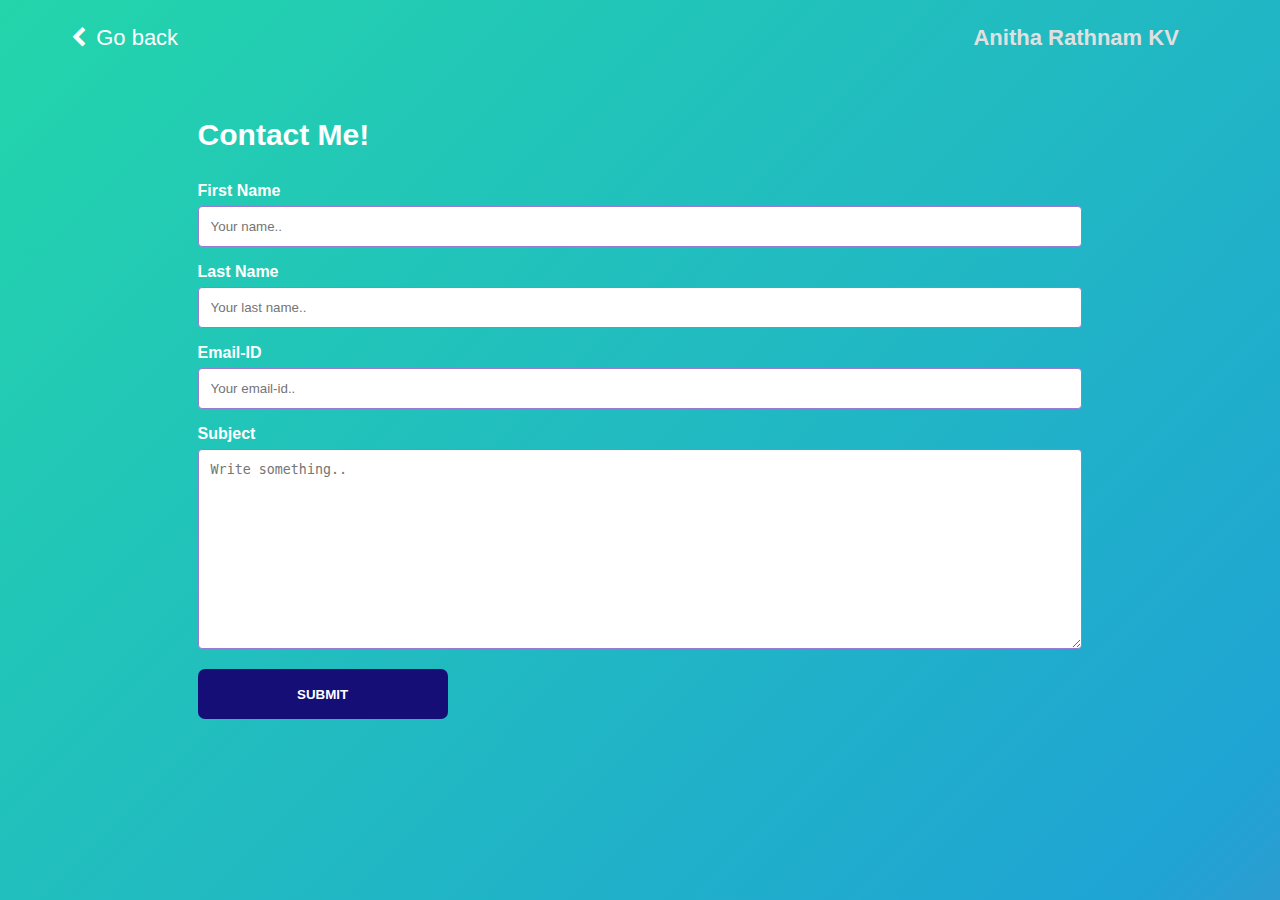
<file: index2.html>
<!DOCTYPE html>
<html>
<head>
  <meta charset="utf-8">
	<meta http-equiv="X-UA-Compatible" content="IE-edge">
    <meta name="viewport" content="width=device-width, initial-scale=1.0">

    
    <link rel="stylesheet" type="text/css" href="s1.css"/>
	<!--<script src="https://kit.fontawesome.com/c8e4d183c" crossorigin="anonymous"></script>-->
	<meta name="viewport" content="width=device-width, initial-scale=1">
<link rel="stylesheet" href="https://cdnjs.cloudflare.com/ajax/libs/font-awesome/4.7.0/css/font-awesome.min.css">
  <title>Contact Anitha!</title>
  <link rel="stylesheet" type="text/css" href="modal.css"/>
<meta name="viewport" content="width=device-width, initial-scale=1">
<style>
@ccharset "utf-8";
body{
	background: linear-gradient(-45deg,#851685, #150e77, #e03da2, #1fa4d4, #23d5ab);
	background-size: 400% 400%;
	-webkit-animation: gradientBG 15s ease infinite;
			 animation: gradientBG 15s ease infinite;
	border: none;
 }
 @-webkit-keyframes gradientBG{
	0%{
	   background-position: 0% 50%;
	}
	50%{
	   background-position: 100% 50%;
	}
	100%{
	   background-position: 0% 50%;
	}
 }
 @keyframes gradientBG{
	0%{
	   background-position: 0% 50%;
	}
	50%{
	   background-position: 100% 50%;
	}
	100%{
	   background-position: 0% 50%;
	}
 }
body {font-family: Arial, Helvetica, sans-serif;}
* {box-sizing: border-box;}

input[type=text], select, textarea {
  width: 100%;
  padding: 12px;
  border: 1px solid rgb(151, 124, 214);
  border-radius: 4px;
  box-sizing: border-box;
  margin-top: 6px;
  margin-bottom: 16px;
  resize: vertical;
}

input[type=submit] {
  background-color:;
  opacity:70%;
  font-size:large;
  color:rgba(7, 7, 7, 0.925);
  padding: 12px 20px;
  border: none;
  border-radius: 4px;
  cursor: pointer;
}

input[type=submit]:hover {
  background-color:#237dd1 ;
}

.container {
  border-radius: 5px;
  background-color: ;
  padding: 20px;
}
</style>
</head>
<body>

  <nav style="display:flex;
  justify-content: space-between;
  align-items:center;
  height:60px;
  background-color: transparent;
  /* border-bottom: 5px solid #FFFFFF;
  box-shadow:0px 0px 2px rgba(0,0,0,0.2); */
  padding:0px 5%;">
    <a href="index.html" class="logo" style="font-family: -apple-system, BlinkMacSystemFont, 'Segoe UI', Roboto, Oxygen, Ubuntu, Cantarell, 'Open Sans', 'Helvetica Neue', sans-serif;
    color:#FFFFFF;
    font-size:22px;  list-style:none;  text-decoration:none;"><i class="fa fa-chevron-left" style="font-size: 21px; color: white;margin-right: 10px;"></i>Go back</a>
    <ul style="display: flex;  list-style:none;">
      <li><a href="index.html" class="active" style="margin:30px;
        font-family:-apple-system, BlinkMacSystemFont, 'Segoe UI', Roboto, Oxygen, Ubuntu, Cantarell, 'Open Sans', 'Helvetica Neue', sans-serif;
        color:#e0e0e0;
        font-size:22px;
        font-weight:700;
        text-decoration:none;">
        Anitha Rathnam KV</a></li>
</ul>
<!--<div class="toggle"></div>-->

  </nav>



<div class="container" style="padding-left: 15%; padding-right: 15%;">
  <h3 style="font-family: -apple-system, BlinkMacSystemFont, 'Segoe UI', Roboto, Oxygen, Ubuntu, Cantarell, 'Open Sans', 'Helvetica Neue', sans-serif; color: white; font-weight: bold; font-size: 30px;">Contact Me!</h3>
  <form >
    <label for="fname" style="color: white; font-family: -apple-system, BlinkMacSystemFont, 'Segoe UI', Roboto, Oxygen, Ubuntu, Cantarell, 'Open Sans', 'Helvetica Neue', sans-serif;font-weight: bold;">First Name</label>
    <input type="text" id="fname" name="firstname" placeholder="Your name..">

    <label for="lname" style="color: white; font-family: -apple-system, BlinkMacSystemFont, 'Segoe UI', Roboto, Oxygen, Ubuntu, Cantarell, 'Open Sans', 'Helvetica Neue', sans-serif;font-weight: bold;">Last Name</label>
    <input type="text" id="lname" name="lastname" placeholder="Your last name..">

    <label for="mail-ID" style="color: white; font-family: -apple-system, BlinkMacSystemFont, 'Segoe UI', Roboto, Oxygen, Ubuntu, Cantarell, 'Open Sans', 'Helvetica Neue', sans-serif; font-weight: bold;">Email-ID</label>
    <input type="text" id="mailID" name="mail-ID" placeholder="Your email-id..">

    

    <label for="subject" style="font-family: -apple-system, BlinkMacSystemFont, 'Segoe UI', Roboto, Oxygen, Ubuntu, Cantarell, 'Open Sans', 'Helvetica Neue', sans-serif; color: white; font-weight: bold;">Subject</label>
    <textarea type="text" id="subject" name="subject" placeholder="Write something.." style="height:200px"></textarea>

  

</form>
<button id="submit"  style="height: 50px; width: 250px; border: 1px solid transparent; border-radius: 7px; background-color: #150e77; color: white; font-weight: bold;">SUBMIT</button>
</div>
<script>
  function myFunction() {
    document.getElementById("lalala").onclick = function () {
        location.href = "index.html";
    }
  }
  </script>
  <div id="myModal" class="modal">

    <!-- Modal content -->
    <div class="modal-content">
      <span class="close">&times;</span>
      <p>Successfully Submitted!</p>
      <button id="lalala"  onclick="myFunction()"  style="height: 50px; width: 250px; border: 1px solid transparent; border-radius: 7px; background-color: #150e77; color: white; font-weight: bold;">GO HOME</button>
    </div>
  
  </div>
  <script>// Get the modal
    var modal = document.getElementById("myModal");
    
    // Get the button that opens the modal
    var btn = document.getElementById("submit");
    
    // Get the <span> element that closes the modal
    var span = document.getElementsByClassName("close")[0];
    
    // When the user clicks on the button, open the modal
    btn.onclick = function() {
      modal.style.display = "block";
    }
    
    // When the user clicks on <span> (x), close the modal
    span.onclick = function() {
      modal.style.display = "none";
    }
    
    // When the user clicks anywhere outside of the modal, close it
    window.onclick = function(event) {
      if (event.target == modal) {
        modal.style.display = "none";
      }
    }</script>
</body>
</html>
</file>
<file: s1.css>
@ccharset "utf-8";
body{
	background: linear-gradient(-45deg,#851685, #db5427, #df2a99, #1fa4d4, #23d5ab);
	background-size: 400% 400%;
	-webkit-animation: gradientBG 15s ease infinite;
			 animation: gradientBG 15s ease infinite;
	border: none;
 }
 @-webkit-keyframes gradientBG{
	0%{
	   background-position: 0% 50%;
	}
	50%{
	   background-position: 100% 50%;
	}
	100%{
	   background-position: 0% 50%;
	}
 }
 @keyframes gradientBG{
	0%{
	   background-position: 0% 50%;
	}
	50%{
	   background-position: 100% 50%;
	}
	100%{
	   background-position: 0% 50%;
	}
 }
ul{
    list-style:none;
}
a{
  text-decoration:none;
}
section{
  width:100%;
  height:95vh;
  background-image:url();
  background-repeat: no-repeat;
  background-size:cover;
  position:relative;
}
nav{
  display:flex;
  justify-content: space-between;
  align-items:center;
  height:60px;
  background-color: transparent;
  /* border-bottom: 5px solid #FFFFFF;
  box-shadow:0px 0px 2px rgba(0,0,0,0.2); */
  padding:0px 5%;
}
.toggle{
	display:none;
}
nav ul{
	display: flex;
}
nav ul li a{
	margin:30px;
	font-family:-apple-system, BlinkMacSystemFont, 'Segoe UI', Roboto, Oxygen, Ubuntu, Cantarell, 'Open Sans', 'Helvetica Neue', sans-serif;
	color:#e0e0e0;
	font-size:15px;
	font-weight:700;
}
.logo{
	font-family: -apple-system, BlinkMacSystemFont, 'Segoe UI', Roboto, Oxygen, Ubuntu, Cantarell, 'Open Sans', 'Helvetica Neue', sans-serif;
	color:#FFFFFF;
	font-size:22px;
}
.active{
	font-weight:bold;
	color:#FFFFFF;	
	font-family: -apple-system, BlinkMacSystemFont, 'Segoe UI', Roboto, Oxygen, Ubuntu, Cantarell, 'Open Sans', 'Helvetica Neue', sans-serif;
}
.text-container p:nth-child(1){
	font-family: calibri;
	font-weight:bold;
	color:#e0e0e0;
	font-size:22px;
}

.text-container p:nth-child(2){
	font-family:calibri;
	font-weight:bold;
	letter-spacing:1px;
	color:#FFFFFF;
	font-size:66px;
}
.text-container p:nth-child(3){
	font-family: myriad pro regular;
	color:#e0e0e0;
	font-size:30px;
	line-height:30px;
}
.text-container p{
	line-height:0px;
	margin:45px 0px 25px;
}
.text-container{
	position:absolute;
	left:13%;
	top:42%;
	transform:translate(-13%,-42%);
}
.text-container button{
	width:200px;
	height:50px;
	border-radius:10px;
	font-family:-apple-system, BlinkMacSystemFont, 'Segoe UI', Roboto, Oxygen, Ubuntu, Cantarell, 'Open Sans', 'Helvetica Neue', sans-serif;
	font-weight:bold;
	font-size:14px;
	outline:none;
	margin:0px 10px;
}
.hire-btn{
	border:2px solid #f8f2f2;
	
	color:transparent;
}
.down-cv{
	background-color:#0b0b0b;
	color:#FFFFFF;
	border:none;
}
button:active{
	transform:scale(1.1);
}
.model{
	height:560px;
	position:absolute;
	bottom:40px;
	left:70%;
	transform:translateX(-70%);
}
.about-container{
	width:80%;
	height:330px;
	background-color:#FFFFFF;
	border-radius:20px;
	box-shadow:2px 2px 12px rgba(0,0,0,0.2);
	display:flex;
	margin:-7% auto 20px auto;
	position:relative;
	justify-content:space-evenly;
	align-items:center;
}
.about-container img{
	height:250px;
}
.about-text{
	width:550px;
}
.about-text p:nth-child(1){
	color:rgb(22, 22, 22);
	font-family:-apple-system, BlinkMacSystemFont, 'Segoe UI', Roboto, Oxygen, Ubuntu, Cantarell, 'Open Sans', 'Helvetica Neue', sans-serif;
	font-weight:bold;
	font-size:23px;
	line-height:0px;
}
.about-text p:nth-child(2){
	color:rgb(7, 7, 7);
	font-size:13px;
	font-family:-apple-system, BlinkMacSystemFont, 'Segoe UI', Roboto, Oxygen, Ubuntu, Cantarell, 'Open Sans', 'Helvetica Neue', sans-serif;
	font-weight:bold;
	line-height:5px;
}
.about-text p:nth-child(3),
.about-text p:nth-child(4){
	color:rgb(10, 9, 9);
	font-family:-apple-system, BlinkMacSystemFont, 'Segoe UI', Roboto, Oxygen, Ubuntu, Cantarell, 'Open Sans', 'Helvetica Neue', sans-serif;
	font-size:16px;
}
.Services{
	height:600px;
	background-color:transparent;
	border-radius: 15px;
	padding:2% 10% 0px 10%;
}

.services-text p:nth-child(1){
	font-family:-apple-system, BlinkMacSystemFont, 'Segoe UI', Roboto, Oxygen, Ubuntu, Cantarell, 'Open Sans', 'Helvetica Neue', sans-serif;
	font-weight:bold;
	color:#FFFFFF;
	font-size:30px;
	line-height:0px;
}
.services-text p:nth-child(2){
	font-family:-apple-system, BlinkMacSystemFont, 'Segoe UI', Roboto, Oxygen, Ubuntu, Cantarell, 'Open Sans', 'Helvetica Neue', sans-serif;
	font-weight:bold;
	color:#FFFFFF;
	font-size:15px;
	line-height:17px;
}
.services-text p:nth-child(3){
	font-family:-apple-system, BlinkMacSystemFont, 'Segoe UI', Roboto, Oxygen, Ubuntu, Cantarell, 'Open Sans', 'Helvetica Neue', sans-serif;
	color:#FFFFFF;
	margin:50px 0px;
	line-height:1.9;
}
.services-text{
	width:700px;
	margin:50px 0px;
	line-height:1.9;
}
.box-1,.box-2,.box-3{
	width:300px;
	height:320px;
	background-color:whitesmoke;
	opacity: 100%;
	background-repeat:no-repeat;
	background-size:cover;
	box-shadow:2px 2px 12px rgba(0,0,0,0.3);
	display:flex;
	justify-content:center;
	align-items:center;
	flex-direction:column;
}
.box-container{
	display: flex;
	justify-content:space-between;
}
.box-1{
	background-image:url();
}
.box-2{
	background-image:url();
}
.box-3{
	background-image:url();
}
.box-1 span,
.box-2 span,
.box-3 span{
	width:40px;
	height:40px;
	border-radius:50%;
	background-color:rgb(126, 124, 124);
	display:flex;
	justify-content:center;
	align-items:center;
	font-family:calibri;
	font-weight:bold;
}
.box-1 p:nth-child(2),
.box-2 p:nth-child(2),
.box-3 p:nth-child(2){
	color:#8f8f8f;
	font-family:calibri;
	font-size:23px;
	line-height:0px;
}
.box-1 p:nth-child(3),
.box-2 p:nth-child(3),
.box-3 p:nth-child(3){
	font-family:calibri;
	text-align:center;
	width:230px;
	margin:0px 0px 20px 0px;
	color:#8f8f8f;
}
.box-1 button,
.box-2 button,
.box-3 button{
	width:100px;
	height:30px;
	background-color:rgb(148, 147, 147);
	border:none;
	outline:none;
	border-radius:5px;
}
.contact-me{
	width:100%;
	height:280px;
	background-image:url();
	background-size:cover;
	background-repeat:no-repeat;
	display:flex;
	flex-direction:column;
	justify-content:center;
	align-items:center;
}
.contact-me p{
	color:#FFFFFF;
	font-size:30px;
	font-family:calibri;
	font-weight:bold;
	border-bottom:2px solid #FFFFFF;
}
.contact-me button{
	width:200px;
	height:40px;
	background-color:#FFFFFF;
	outline:none;
	border:none;
	font-size:14px;
	font-weight:bold;
}
footer{
	height:300px;
	display:flex;
	flex-direction:column;
	justify-content:center;
	align-items:center;
	position:relative;
}
footer p{
	font-family:calibri;
}
footer p:nth-child(1){
	font-size:30px;
	font-weight:bold;
	color:#191919;
	line-height:10px;
}
footer p:nth-child(2){
	font-size:16px;
	color:#7e7d7d;
	width:600px;
	text-align:center;
}
.social-icons a{
	width:40px;
	height:40px;
	display:flex;
	justify-content:center;
	align-items:center;
	background-color:#e6e3e3;
	margin:20px 10px;
	border-radius:50%;
}
.social-icons{
	display:flex;
}
.copyright{
	color:#565555;
	font-size:15px;
	position:absolute;
	left:50%;
	bottom:10px;
	transform:translateX(-50%);
	
}
.social-icons i{
	color:#000000;
}
.social-icons a:hover,
.a-social-b a:hover{
	background-color:#000000;
	box-shadow:2px 2px 12px rgba(0,0,0.2);
	transition:all ease 0.5s;
}
.social-icons a:hover i,
.a-social-b a:hover i{
	color:#FFFFFF;
	transition:all ease 0.5s;
}
.social-icons fa {
  padding: 20px;
  font-size: 30px;
  width: 50px;
  text-align: center;
  text-decoration: none;
  margin: 5px 2px;
  background-color:#000000;
  transition:all ease 0.5s;
}

.social-icons fa:hover {
    opacity: 0.7;
}

.social-icons fa-facebook {
  background-color: rgb(46, 113, 175);
  color: white;
}

.social-icons fa-google {
  background-color: rgb(70, 189, 86);
  color: white;
}

.social-icons fa-linkedin {
  background-color: rgb(29, 32, 206);
  color: white;
}

.social-icons fa-instagram {
  background-color: rgb(209, 27, 148);
  color: white;
}
.a-social-b{
	position:fixed;
	top:50%;
	right:0px;
	transform:transalteY(-50%);
}
.a-social-b a{
	display:flex;
	justify-content:center;
	align-items:center;
	width:50px;
	height:50px;
	padding:0px;
	margin:0px;
	line-height:0px;
	background-color:#FFFFFF;
	border:1px solid #cbcbcb;
	box-shadow:2px 2px 12px rgba(0,0,0,0.2);
}
.a-social-b i{
	color:#2b2b2b;
	font-size:20px;
} 
@media(max-width:1000px){
	*{
		box-sizing:border-box;
	}
	.model{
		height:460px;
		left:90%;
		transform:translateX(-90%);
	}
	.text-container{
		top:46%;

	}
	.text-container button{
		margin:5px;
	}
	.about-container{
		width:90%;
		border-radius:10px;
	}
	.about-container img{
		height:300px;
	}
	.about-text{
		width:400px;
	}
	
	.about-text p:nth-child(2){
		font-size:25px;
	}
	
	.about-text p:nth-child(3){
		font-size:20px;
	}
	.about-text p:nth-child(1){
		font-size:30px;
	}
	.about-text p:nth-child(4){
		font-size:15px;
	}
	.Services{
		padding:2% 5% 0px 5%;
	}
	.box-container{
		justify-content:center;
		flex-wrap:wrap;
	}
	.Services{
		height:auto;
	}
	.box-1,.box-2,.box-3{
		flex-grow:1;
		margin:10px;
	}
	.contact-me{
		height:200px;
	}
	.contact-me p{
		font-size:26px;
	}
	.contact-me button{
		font-size:14px;
		height:35px;
		width:160px;
	}
}
@media(max-width:750px){
	section{
		background-image:none;
		background-color:transparent;
	}
	.model{
		display:none;
	}
	.toogle{
		display:block;
	}
	.text-container p:nth-child(2){
		line-height:50px;
		margin:0px;
		padding:0px;
	}
	.text-container p:nth-child(3){
		line-height:32px;
		margin-top:15px;
		padding:0px;
	}
	.text-container{
		top:50%;
		left:50%;
		transform:translate(-50%,-50%);
		width:80%;
	}
	nav ul{
		margin:0px;
		padding:0px;
		background-color:#5a7fca;
		flex-direction:column;
		position:fixed;
		left:0;
		top:0;
		width:100%;
		height:100vh;
		box-sizing:border-box;
		display:flex;
		justify-content:center;
		align-items:center;
		z-index:1;
		display:none;
	}
	nav ul li{
		padding:10px;
	}
	nav ul li a{
		font-family:calibri;
		font-size:1.4em;
		text-transform:uppercase;
		color:#5c5c5c;
	}
	nav ul li a:hover{
		color:#640bc9;
	}
	/* .toggle:before{
		content: '';
		font-family:fontAwesome;
		line-height:30px;
		z-index:1;
	} 
	.toggle.active:before{
		content:'';
		position: fixed;
		right:25px;
		line-height:0px;
	}*/
	.nav.active.ul{
		display:flex !important;

	}
	.about-container{
		top:0px;
		flex-direction:column;
		width:90%;
		height:auto;
		padding:30px 0px;
		align-items:center;
	}
	.about-text p:nth-child(1){
		font-size:30px;

	}
	.about-text{
		width:90%;
		text-align:center;
	}
	.about-text p:nth-child(2){
		font-size:25px;
	}
	
	.about-text p:nth-child(3){
		font-size: 20px;
	}
	.about-text p:nth-child(4){
		font-size:15px;
	
	}
	.services-text{
		width:100%;
	}
	.contact-me{
		height:180px;
	}
	.contact-me p{
		font-size:18px;
	}
	.contact-me button{
		width:150px;
		height:33px;
	}
	footer p:nth-child(2){
		width:90%;
	}
}
.material-icons.md-dark { color: rgba(0, 0, 0, 0.54); }
.material-icons.md-dark.md-inactive { color: rgba(0, 0, 0, 0.26); }
.material-icons.md-light { color: white; }
.material-icons.md-light.md-inactive { color: white; }
.tooltip {
	position: relative;
	display: inline-block;
	border-bottom: 1px dotted black; /* If you want dots under the hoverable text */
  }
  
  /* Tooltip text */
  .tooltip .tooltiptext {
	visibility: hidden;
	width: 120px;
	background-color: #555;
	color: #fff;
	text-align: center;
	padding: 5px 0;
	border-radius: 6px;
  
	/* Position the tooltip text */
	position: absolute;
	z-index: 1;
	bottom: 125%;
	left: 50%;
	margin-left: -60px;
  
	/* Fade in tooltip */
	opacity: 0;
	transition: opacity 0.3s;
  }
  
  /* Tooltip arrow */
  .tooltip .tooltiptext::after {
	content: "";
	position: absolute;
	top: 100%;
	left: 50%;
	margin-left: -5px;
	border-width: 5px;
	border-style: solid;
	border-color: #555 transparent transparent transparent;
  }
  
  /* Show the tooltip text when you mouse over the tooltip container */
  .tooltip:hover .tooltiptext {
	visibility: visible;
	opacity: 1;
  }
</file>
<file: modal.css>
/* The Modal (background) */
.modal {
    display: none; /* Hidden by default */
    position: fixed; /* Stay in place */
    z-index: 1; /* Sit on top */
    left: 0;
    top: 0;
    width: 100%; /* Full width */
    height: 100%; /* Full height */
    overflow: auto; /* Enable scroll if needed */
    background-color: rgb(0,0,0); /* Fallback color */
    background-color: rgba(0,0,0,0.4); /* Black w/ opacity */
  }
  
  /* Modal Content/Box */
  .modal-content {
    background-color: #fefefe;
    margin: 15% auto; /* 15% from the top and centered */
    padding: 20px;
    border: 1px solid #888;
 width: max-content; /* Could be more or less, depending on screen size */
 box-shadow: 2px 2px 12px black;
  }
  
  /* The Close Button */
  .close {
    color: #aaa;
    float: right;
    font-size: 28px;
    font-weight: bold;
  }
  
  .close:hover,
  .close:focus {
    color: black;
    text-decoration: none;
    cursor: pointer;
  }
</file>
